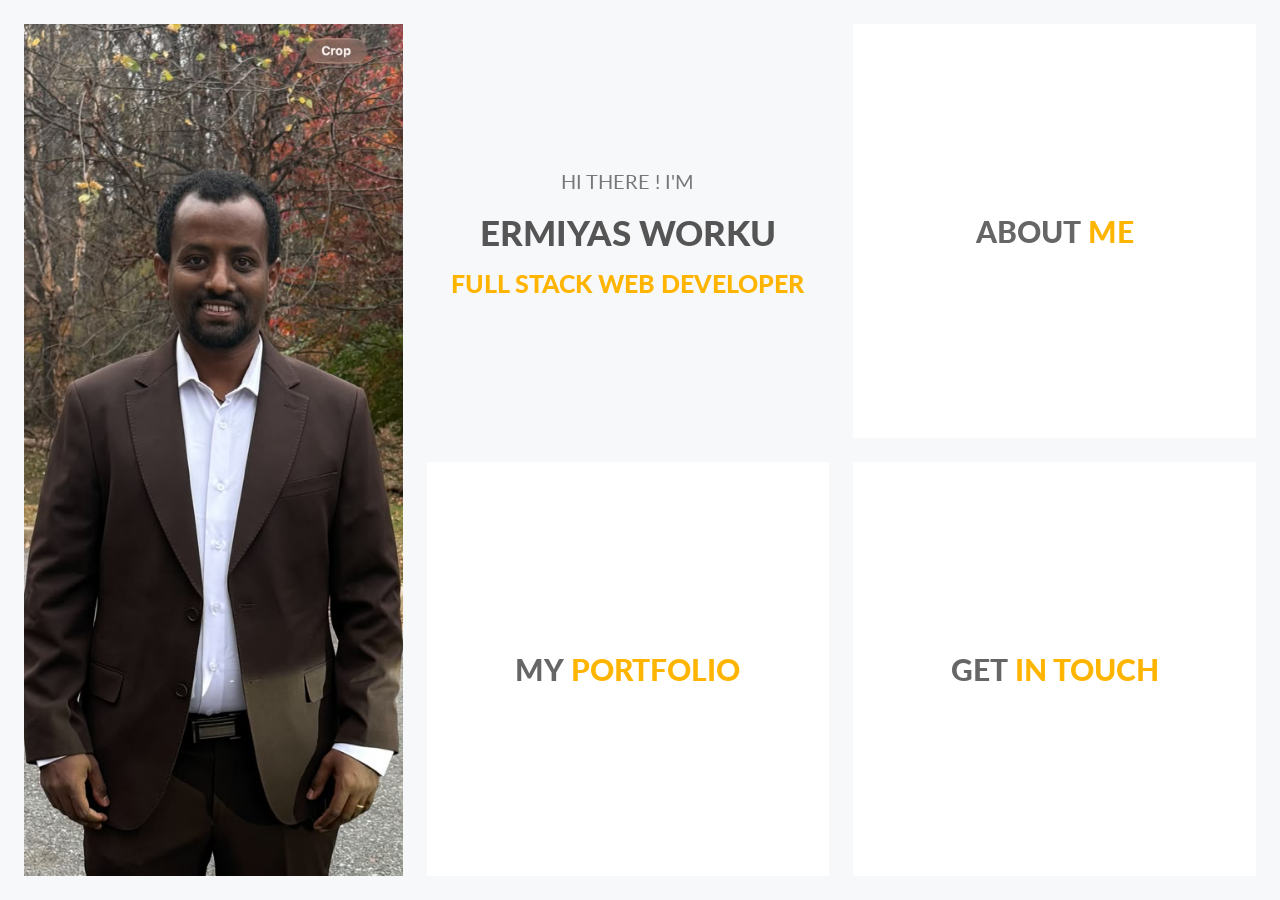
<file: index.html>
<!doctype html>
<html lang="en">

<head>
  <meta charset="utf-8" />
  <title>Ermiyas Worku - Personal Portfolio</title>
  <meta name="viewport" content="width=device-width, initial-scale=1.0" />
  <link href="https://fonts.googleapis.com/css?family=Lato:400,700,900" rel="stylesheet" />

  <!-- Template CSS Files -->
  <link rel="stylesheet" type="text/css" href="css/font-awesome.min.css" />
  <link rel="stylesheet" type="text/css" href="css/jquery.animatedheadline.css" />
  <link rel="stylesheet" type="text/css" href="css/materialize.min.css" />
  <link rel="stylesheet" type="text/css" href="css/style.css" />
  <link rel="stylesheet" type="text/css" href="css/skins/yellow.css" />

  <!-- Template JS Files -->
  <script src="js/modernizr.custom.js"></script>
</head>

<body>
  <!-- Preloader Start -->
  <div id="loader-wrapper">
    <div id="loader"></div>
    <div class="loader-section section-left"></div>
    <div class="loader-section section-right"></div>
  </div>
  <!-- Preloader Ends -->
  <!-- Wrapper Starts -->
  <div class="wrapper">
    <div class="main-picture hide-on-med-and-down"></div>
    <div id="bl-main" class="bl-main">
      <!-- Top Left Section Starts -->
      <section class="topleft">
        <div class="bl-box row valign-wrapper">
          <div class="row valign-wrapper mb-0">
            <div class="title-heading">
              <div class="selector uppercase" id="selector">
                <h3 class="ah-headline p-none m-none">
                  <span class="font-weight-400">Hi There ! I'm</span>
                  <span class="my-name">Ermiyas Worku</span>
                  <span class="ah-words-wrapper">
                    <b class="is-visible">Full Stack Web Developer</b>
                    <b>developer</b>
                    <!-- <b>blogger</b> -->
                  </span>
                </h3>
              </div>
            </div>
          </div>
        </div>
      </section>
      <!-- Top Left Section Ends -->
      <!-- About Section Starts -->
      <section>
        <!-- About Title Starts -->
        <div class="bl-box valign-wrapper">
          <div class="page-title center-align">
            <h2 class="center-align">
              <span data-hover="About">About </span>
              <span data-hover="Me">Me</span>
            </h2>
          </div>
        </div>
        <!-- About Title Ends -->
        <!-- About Expanded Starts -->
        <div class="bl-content">
          <!-- Main Heading Starts -->
          <div class="container page-title custom-page-title">
            <h2 class="center-align">
              <span>About</span>
              <span>Me</span>
            </h2>
          </div>
          <!-- Main Heading Ends -->
          <div class="container infos">
            <!-- Divider Starts -->
            <div class="divider center-align">
              <span class="outer-line"></span>
              <span class="fa fa-vcard" aria-hidden="true"></span>
              <span class="outer-line"></span>
            </div>
            <!-- Divider Ends -->
            <!-- Personal Informations Starts -->
            <div class="row">
              <!-- Picture Starts -->
              <div class="col s12 m4 l4 xl4 profile-picture section-padding">
                <img src="images/projects/profile.jpeg" class="responsive-img my-picture" alt="Portrait of Ermiyas Worku" />
              </div>
              <!-- Picture Ends -->
              <div class="col s12 m8 l8 xl8 personal-info section-padding">
                <h6 class="uppercase">
                  <i class="fa fa-user"></i> Personal Info
                </h6>
                <div class="col m12 l12 xl9 p-none">
                  <p class="second-font">
                    I'm a Full Stack Web Developer based in Maryland, USA.<br />
                    I have serious passion for UI effects, animations and
                    creating intuitive, with over a decade of experience.
                  </p>
                </div>
                <div class="col s12 m12 l6 p-none">
                  <ul class="second-font list-1">
                    <li>
                      <span class="font-weight-700">First Name: </span>Ermiyas
                    </li>
                    <li>
                      <span class="font-weight-700">Last Name: </span>Worku
                    </li>
                    <li>
                      <span class="font-weight-700">Date of birth: </span>10 January 1989

                    </li>
                    <li>
                      <span class="font-weight-700">Nationality: </span>Ethiopian
                    </li>
                    <li>
                      <span class="font-weight-700">Freelance: </span>Available
                    </li>
                  </ul>
                </div>
                <div class="col s12 m12 l6 p-none">
                  <ul class="second-font list-2">
                    <li>
                      <span class="font-weight-700">Phone: </span>+13015494533

                    </li>
                    <li>
                      <span class="font-weight-700">Address: </span>Silver Spring Maryland,
                      USA
                    </li>
                    <li>
                      <span class="font-weight-700">Email: </span>https://www.emukoye.com/
                    </li>
                    <li>
                      <span class="font-weight-700">Spoken Langages: </span>American English
                    </li>
                  </ul>
                </div>
                <a href="#" class="btn font-weight-700">
                  Download Resume <i class="fa fa-file-pdf-o"></i>
                </a>
                <a href="blog-dark.html" class="btn btn-blog font-weight-700">
                  My Blog <i class="fa fa-edit"></i>
                </a>
              </div>
            </div>
            <!-- Personal Informations Ends -->
          </div>
          <!-- Resume Starts -->
          <div class="resume-container">
            <div class="container">
              <div class="valign-wrapper row">
                <!-- Resume Menu Starts -->
                <div class="resume-list col l4 section-padding">
                  <div class="resume-list-item is-active" data-index="0" id="resume-list-item-0">
                    <div class="resume-list-item-inner">
                      <h6 class="resume-list-item-title uppercase">
                        <i class="fa fa-briefcase"></i> Experience
                      </h6>
                    </div>
                  </div>
                  <div class="resume-list-item" data-index="1" id="resume-list-item-1">
                    <div class="resume-list-item-inner">
                      <h6 class="resume-list-item-title uppercase">
                        <i class="fa fa-graduation-cap"></i> Education
                      </h6>
                    </div>
                  </div>
                  <div class="resume-list-item" data-index="2" id="resume-list-item-2">
                    <div class="resume-list-item-inner">
                      <h6 class="resume-list-item-title uppercase">
                        <i class="fa fa-star"></i> Skills
                      </h6>
                    </div>
                  </div>
                </div>
                <!-- Resume Menu Ends -->
                <!-- Resume Content Starts -->
                <div class="col s12 m12 l8 resume-cards-container section-padding">
                  <div class="resume-cards">
                    <!-- Experience Starts -->
                    <div class="resume-card resume-card-0" data-index="0">
                      <!-- Experience Header Title Starts -->
                      <div class="resume-card-header">
                        <div class="resume-card-name">
                          <i class="fa fa-briefcase"></i> Experience
                        </div>
                      </div>
                      <!-- Experience Header Title Ends -->
                      <!-- Experience Content Starts -->
                      <div class="resume-card-body experience">
                        <div class="resume-card-body-container second-font">
                          <!-- Single Experience Starts -->
                          <div class="resume-content">
                            <h6 class="uppercase">
                              <span>Full Stack Web Developer - </span>Envato
                            </h6>
                            <span class="date"><i class="fa fa-calendar-o"></i> 2015 -
                              2018</span>
                            <p>
                              Lorem ipsum dolor sit amet, consectetur
                              adipiscing elit. Phasellus pretium orci sit amet
                              mi ullamcorper
                            </p>
                          </div>
                          <!-- Single Experience Ends -->
                          <span class="separator"></span>
                          <!-- Single Experience Starts -->
                          <div class="resume-content">
                            <h6 class="uppercase">
                              <span>Web Developer - </span>Google
                            </h6>
                            <span class="date"><i class="fa fa-calendar-o"></i> 2011 -
                              2015</span>
                            <p>
                              Lorem ipsum dolor sit amet, consectetur
                              adipiscing elit. Phasellus pretium orci sit amet
                              mi ullamcorper
                            </p>
                          </div>
                          <!-- Single Experience Ends -->
                          <span class="separator"></span>
                          <!-- Single Experience Starts -->
                          <div class="resume-content">
                            <h6 class="uppercase">
                              <span>Community Manager - </span>Adobe
                            </h6>
                            <span class="date"><i class="fa fa-calendar-o"></i> 2007 -
                              2011</span>
                            <p>
                              Lorem ipsum dolor sit amet, consectetur
                              adipiscing elit. Phasellus pretium orci sit amet
                              mi ullamcorper
                            </p>
                          </div>
                          <!-- Single Experience Ends -->
                        </div>
                      </div>
                      <!-- Experience Content Starts -->
                    </div>
                    <!-- Experience Ends -->
                    <!-- Education Starts -->
                    <div class="resume-card resume-card-1" data-index="1">
                      <!-- Education Header Title Starts -->
                      <div class="resume-card-header">
                        <div class="resume-card-name">
                          <i class="fa fa-graduation-cap"></i> Education
                        </div>
                      </div>
                      <!-- Education Header Title Starts -->
                      <div class="resume-card-body education">
                        <div class="resume-card-body-container second-font">
                          <!-- Single Education Starts -->
                          <div class="resume-content">
                            <h6 class="uppercase">
                              <span>Engineering Diploma - </span>Oxford
                              University
                            </h6>
                            <span class="date"><i class="fa fa-calendar-o"></i> 2015 -
                              2018</span>
                            <p>
                              Lorem ipsum dolor sit amet, consectetur
                              adipiscing elit. Phasellus pretium orci sit amet
                              mi ullamcorper
                            </p>
                          </div>
                          <!-- Single Education Ends -->
                          <span class="separator"></span>
                          <!-- Single Education Starts -->
                          <div class="resume-content">
                            <h6 class="uppercase">
                              <span>Masters Degree - </span>Paris University
                            </h6>
                            <span class="date"><i class="fa fa-calendar-o"></i> 2011 -
                              2015</span>
                            <p>
                              Lorem ipsum dolor sit amet, consectetur
                              adipiscing elit. Phasellus pretium orci sit amet
                              mi ullamcorper
                            </p>
                          </div>
                          <!-- Single Education Ends -->
                          <span class="separator"></span>
                          <!-- Single Education Starts -->
                          <div class="resume-content">
                            <h6 class="uppercase">
                              <span>Bachelor Degree - </span>Berlin Higher
                              Institute
                            </h6>
                            <span class="date"><i class="fa fa-calendar-o"></i> 2007 -
                              2011</span>
                            <p>
                              Lorem ipsum dolor sit amet, consectetur
                              adipiscing elit. Phasellus pretium orci sit amet
                              mi ullamcorper
                            </p>
                          </div>
                          <!-- Single Education Ends -->
                        </div>
                      </div>
                    </div>
                    <!-- Education Ends -->
                    <!-- Skills Starts -->
                    <div class="resume-card resume-card-2" data-index="2">
                      <!-- Skills Header Title Starts -->
                      <div class="resume-card-header">
                        <div class="resume-card-name">
                          <i class="fa fa-star"></i> Skills
                        </div>
                      </div>
                      <!-- Skills Header Title Starts -->
                      <div class="resume-card-body skills">
                        <div class="resume-card-body-container second-font">
                          <div class="row">
                            <!-- Skills Row Starts -->
                            <div class="col s6">
                              <!-- Single Skills Starts -->
                              <div class="resume-content">
                                <h6 class="uppercase">html</h6>
                                <p>
                                  <i class="fa fa-star"></i>
                                  <i class="fa fa-star"></i>
                                  <i class="fa fa-star"></i>
                                  <i class="fa fa-star"></i>
                                  <i class="fa fa-star"></i>
                                </p>
                              </div>
                              <!-- Single Skills Ends -->
                              <!-- Single Skills Starts -->
                              <div class="resume-content">
                                <h6 class="uppercase">javascript</h6>
                                <p>
                                  <i class="fa fa-star"></i>
                                  <i class="fa fa-star"></i>
                                  <i class="fa fa-star"></i>
                                  <i class="fa fa-star"></i>
                                  <i class="fa fa-star-half-empty"></i>
                                </p>
                              </div>
                              <!-- Single Skills Ends -->
                              <!-- Single Skills Starts -->
                              <div class="resume-content">
                                <h6 class="uppercase">css</h6>
                                <p>
                                  <i class="fa fa-star"></i>
                                  <i class="fa fa-star"></i>
                                  <i class="fa fa-star"></i>
                                  <i class="fa fa-star"></i>
                                  <i class="fa fa-star-half-empty"></i>
                                </p>
                              </div>
                              <!-- Single Skills Ends -->
                              <!-- Single Skills Starts -->
                              <div class="resume-content">
                                <h6 class="uppercase">php</h6>
                                <p>
                                  <i class="fa fa-star"></i>
                                  <i class="fa fa-star"></i>
                                  <i class="fa fa-star"></i>
                                  <i class="fa fa-star-o"></i>
                                  <i class="fa fa-star-o"></i>
                                </p>
                              </div>
                              <!-- Single Skills Ends -->
                              <!-- Single Skills Starts -->
                              <div class="resume-content">
                                <h6 class="uppercase">jquery</h6>
                                <p>
                                  <i class="fa fa-star"></i>
                                  <i class="fa fa-star"></i>
                                  <i class="fa fa-star"></i>
                                  <i class="fa fa-star"></i>
                                  <i class="fa fa-star"></i>
                                </p>
                              </div>
                              <!-- Single Skills Ends -->
                              <!-- Single Skills Starts -->
                              <div class="resume-content">
                                <h6 class="uppercase">angular js</h6>
                                <p>
                                  <i class="fa fa-star"></i>
                                  <i class="fa fa-star"></i>
                                  <i class="fa fa-star"></i>
                                  <i class="fa fa-star-o"></i>
                                  <i class="fa fa-star-o"></i>
                                </p>
                              </div>
                              <!-- Single Skills Ends -->
                            </div>
                            <!-- Skills Row Ends -->
                            <!-- Skills Row Starts -->
                            <div class="col s6">
                              <!-- Single Skills Starts -->
                              <div class="resume-content">
                                <h6 class="uppercase">wordpress</h6>
                                <p>
                                  <i class="fa fa-star"></i>
                                  <i class="fa fa-star"></i>
                                  <i class="fa fa-star"></i>
                                  <i class="fa fa-star"></i>
                                  <i class="fa fa-star-half-empty"></i>
                                </p>
                              </div>
                              <!-- Single Skills Ends -->
                              <!-- Single Skills Starts -->
                              <div class="resume-content">
                                <h6 class="uppercase">joomla</h6>
                                <p>
                                  <i class="fa fa-star"></i>
                                  <i class="fa fa-star"></i>
                                  <i class="fa fa-star"></i>
                                  <i class="fa fa-star-half-empty"></i>
                                  <i class="fa fa-star-o"></i>
                                </p>
                              </div>
                              <!-- Single Skills Ends -->
                              <!-- Single Skills Starts -->
                              <div class="resume-content">
                                <h6 class="uppercase">magento</h6>
                                <p>
                                  <i class="fa fa-star"></i>
                                  <i class="fa fa-star"></i>
                                  <i class="fa fa-star"></i>
                                  <i class="fa fa-star"></i>
                                  <i class="fa fa-star-o"></i>
                                </p>
                              </div>
                              <!-- Single Skills Ends -->
                              <!-- Single Skills Starts -->
                              <div class="resume-content">
                                <h6 class="uppercase">drupal</h6>
                                <p>
                                  <i class="fa fa-star"></i>
                                  <i class="fa fa-star"></i>
                                  <i class="fa fa-star"></i>
                                  <i class="fa fa-star"></i>
                                  <i class="fa fa-star"></i>
                                </p>
                              </div>
                              <!-- Single Skills Ends -->
                              <!-- Single Skills Starts -->
                              <div class="resume-content">
                                <h6 class="uppercase">Adobe Photoshop</h6>
                                <p>
                                  <i class="fa fa-star"></i>
                                  <i class="fa fa-star"></i>
                                  <i class="fa fa-star"></i>
                                  <i class="fa fa-star"></i>
                                  <i class="fa fa-star-o"></i>
                                </p>
                              </div>
                              <!-- Single Skills Ends -->
                              <!-- Single Skills Starts -->
                              <div class="resume-content">
                                <h6 class="uppercase">Adobe illustrator</h6>
                                <p>
                                  <i class="fa fa-star"></i>
                                  <i class="fa fa-star"></i>
                                  <i class="fa fa-star"></i>
                                  <i class="fa fa-star-half-empty"></i>
                                  <i class="fa fa-star-o"></i>
                                </p>
                              </div>
                              <!-- Single Skills Ends -->
                            </div>
                            <!-- Skills Row Ends -->
                          </div>
                        </div>
                      </div>
                    </div>
                    <!-- Skills Ends -->
                  </div>
                </div>
                <!-- Resume Content Ends -->
              </div>
            </div>
          </div>
          <!-- Resume Ends -->
          <!-- Fun Facts Starts -->
          <div class="container badges">
            <div class="row">
              <!-- Fact Badge Item Starts -->
              <div class="col s12 m4 l4 center-align">
                <h3>
                  <i class="fa fa-briefcase"></i>
                  <span class="font-weight-900">4+</span>
                </h3>
                <h6 class="uppercase font-weight-700">Years Experience</h6>
              </div>
              <!-- Fact Badge Item Ends -->
              <!-- Fact Badge Item Starts -->
              <div class="col s12 m4 l4 center-align">
                <h3>
                  <i class="fa fa-handshake-o"></i>
                  <span class="font-weight-900">89+</span>
                </h3>
                <h6 class="uppercase font-weight-700">Done Projects</h6>
              </div>
              <!-- Fact Badge Item Ends -->
              <!-- Fact Badge Item Starts -->
              <div class="col s12 m4 l4 center-align">
                <h3>
                  <i class="fa fa-heart-o"></i>
                  <span class="font-weight-900">77+</span>
                </h3>
                <h6 class="uppercase font-weight-700">Happy customers</h6>
              </div>
              <!-- Fact Badge Item Ends -->
            </div>
          </div>
          <!-- Fun Facts Ends -->
        </div>
        <!-- End Expanded About -->
        <img alt="close" src="images/close-button.png" class="bl-icon-close" />
      </section>
      <!-- About Ends -->
      <!-- Portfolio Starts -->
      <section id="bl-work-section">
        <!-- Portfolio Title Starts -->
        <div class="bl-box valign-wrapper">
          <div class="page-title center-align">
            <h2 class="center-align">
              <span data-hover="my">my </span>
              <span data-hover="portfolio">portfolio</span>
            </h2>
          </div>
        </div>
        <!-- Portfolio Title Ends -->
        <!-- Portfolio Expanded Starts -->
        <div class="bl-content">
          <!-- Main Heading Starts -->
          <div class="container page-title center-align">
            <h2 class="center-align">
              <span data-hover="my">my </span>
              <span data-hover="portfolio">portfolio</span>
            </h2>
          </div>
          <!-- Main Heading Ends -->
          <div class="container">
            <!-- Divider Starts -->
            <div class="divider center-align">
              <span class="outer-line"></span>
              <span class="fa fa-suitcase" aria-hidden="true"></span>
              <span class="outer-line"></span>
            </div>
            <!-- Divider Ends -->
            <div class="row da-thumbs" id="bl-work-items">
              <!-- Project Starts -->
              <div class="col s12 m6 l6 xl4" data-panel="panel-1">
                <a href="https://ai-powered-forum-project-beta.vercel.app/" target="_blank" rel="noopener noreferrer">
                  <img class="responsive-img" src="images/projects/aipoweredforum (1).jpeg" alt="AI Powered Forum" />
                  <div class="valign-wrapper">
                    <span class="font-weight-700 uppercase">AI Powered Forum</span>
                  </div>
                </a>
              </div>
              <!-- Project Ends -->
              <!-- Project Starts -->
              <div class="col s12 m6 l6 xl4" data-panel="panel-2">
                <a href="https://chat-gpt-clone-u5ju.vercel.app/" target="_blank" rel="noopener noreferrer">
                  <img class="responsive-img" src="images/projects/gpt.jpeg" alt="AI Chat Interface" />
                  <div class="valign-wrapper">
                    <span class="font-weight-700 uppercase">AI Chat Interface</span>
                  </div>
                </a>
              </div>
              <!-- Project Ends -->
              <!-- Project Starts -->
              <div class="col s12 m6 l6 xl4" data-panel="panel-3">
                <a href="https://netflix-clone-roan-three-51.vercel.app/" target="_blank" rel="noopener noreferrer">
                  <img class="responsive-img" src="images/projects/netflex.jpeg" alt="Netflix Inspired UI" />
                  <div class="valign-wrapper">
                    <span class="font-weight-700 uppercase">Netflix Inspired UI</span>
                  </div>
                </a>
              </div>
              <!-- Project Ends -->
              <!-- Project Starts -->
              <div class="col s12 m6 l6 xl4" data-panel="panel-4">
                <a href="#">
                  <img class="responsive-img" src="images/projects/applepage.jpeg" alt="Apple Inspired Landing Page" />
                  <div class="valign-wrapper">
                    <span class="font-weight-700 uppercase">Apple Inspired Landing Page</span>
                  </div>
                </a>
              </div>
              <!-- Project Ends -->
            </div>
          </div>
        </div>
        <!-- Portfolio Expanded Ends -->
        <img alt="close" src="images/close-button.png" class="bl-icon-close" />
      </section>
      <!-- Portfolio Section Ends -->
      <!-- Contact Section Starts -->
      <section>
        <!-- Contact Title Starts -->
        <div class="bl-box valign-wrapper">
          <div class="page-title center-align">
            <h2 class="center-align">
              <span data-hover="get">get </span>
              <span data-hover="in touch">in touch</span>
            </h2>
          </div>
        </div>
        <!-- Contact Title Ends -->
        <!-- Expanded Contact Starts -->
        <div class="bl-content">
          <!-- Main Heading Starts -->
          <div class="container page-title center-align">
            <h2 class="center-align">
              <span data-hover="get">get </span>
              <span data-hover="in touch">in touch</span>
            </h2>
          </div>
          <!-- Main Heading Ends -->
          <div class="container">
            <!-- Divider Starts -->
            <div class="divider center-align">
              <span class="outer-line"></span>
              <span class="fa fa-envelope-open" aria-hidden="true"></span>
              <span class="outer-line"></span>
            </div>
            <!-- Divider Ends -->
            <div class="row contact section-padding">
              <!-- Contact Infos Starts -->
              <div class="col s12 m5 l5 xl4 leftside">
                <!-- Contacts Starts -->
                <h6 class="font-weight-700 uppercase">Name</h6>
                <span class="font-weight-400 second-font"><i class="fa fa-user"></i> Ermiyas Worku</span>
                <h6 class="font-weight-700 uppercase">Phone</h6>
                <span class="font-weight-400 second-font"><i class="fa fa-phone"></i> +13015494533</span>
                <h6 class="font-weight-700 uppercase">Email</h6>
                <span class="font-weight-400 second-font"><i class="fa fa-envelope"></i> <a href="mailto:eworku2024@gmail.com">eworku2024@gmail.com</a></span>
                <h6 class="font-weight-700 uppercase">Address</h6>
                <span class="font-weight-400 second-font"><i class="fa fa-home"></i> Silver Spring Maryland,
                  USA</span><br />
                <!-- Contacts Ends -->
                <!-- Social Media Profiles Starts -->
                <h6 class="font-weight-700 uppercase">Social Profiles</h6>
                <div class="social">
                  <ul class="list-inline social social-intro center-align p-none">
                    <li class="facebook">
                      <a href="#"><i class="fa fa-facebook"></i></a>
                    </li>
                    <li class="twitter">
                      <a href="#"><i class="fa fa-twitter"></i></a>
                    </li>
                    <li class="google-plus">
                      <a href="#"><i class="fa fa-google-plus"></i></a>
                    </li>
                    <li class="linkedin">
                      <a href="#"><i class="fa fa-linkedin"></i></a>
                    </li>
                  </ul>
                </div>
                <!-- Social Media Profiles Ends -->
              </div>
              <!-- Contact Infos Ends -->
              <!-- Contact Form Starts -->
              <div class="col s12 m7 l7 xl8 rightside">
                <h6 class="uppercase m-none font-weight-700">
                  Feel free to drop me a line
                </h6>
                <div class="row">
                  <p class="col s12 m12 l12 xl10 second-font">
                    If you have any suggestion, project or even you want to
                    say Hello.. please fill out the form below and I will
                    reply you shortly.
                  </p>
                </div>
                <form class="contactform" method="post" action="php/process-form.php">
                  <!-- Name Field Starts -->
                  <div class="input-field second-font">
                    <i class="fa fa-user prefix"></i>
                    <input id="name" name="name" type="text" class="validate" required />
                    <label class="font-weight-400" for="name">Your Name</label>
                  </div>
                  <!-- Name Field Ends -->
                  <!-- Email Field Starts -->
                  <div class="input-field second-font">
                    <i class="fa fa-envelope prefix"></i>
                    <input id="email" type="email" name="email" class="validate" required />
                    <label for="email">Your Email</label>
                  </div>
                  <!-- Email Field Ends -->
                  <!-- Comment Textarea Starts -->
                  <div class="input-field second-font">
                    <i class="fa fa-comments prefix"></i>
                    <textarea id="comment" name="comment" class="materialize-textarea" required></textarea>
                    <label for="comment">Your Comment</label>
                  </div>
                  <!-- Comment Textarea Ends -->
                  <!-- Submit Form Button Starts -->
                  <div class="col s12 m12 l9 xl8 submit-form">
                    <button class="btn font-weight-700" type="submit" name="send">
                      Send Message <i class="fa fa-send"></i>
                    </button>
                  </div>
                  <!-- Submit Form Button Ends -->
                  <div class="col s12 m12 l8 xl8 form-message">
                    <span class="output_message center-align font-weight-700 uppercase"></span>
                  </div>
                </form>
              </div>
              <!-- Contact Form Ends -->
            </div>
          </div>
        </div>
        <!-- Expanded Contact Ends -->
        <img alt="close" src="images/close-button.png" class="bl-icon-close" />
      </section>
      <!-- Contact Section Ends -->
      <!-- Portfolio Panel Items Starts -->
      <div class="bl-panel-items" id="bl-panel-work-items">
        <!-- Project Starts -->
        <div data-panel="panel-1">
          <div class="row">
            <!-- Project Main Content Starts -->
            <div class="col s12 l6 xl6 section-padding section-padding-right-none">
              <img class="responsive-img" src="images/projects/aipoweredforum (1).jpeg" alt="AI Powered Forum" />
            </div>
            <!-- Project Main Content Ends -->
            <!-- Project Details Starts -->
            <div class="col s12 l6 xl6 section-padding">
              <h3 class="font-weight-700 uppercase">AI-Powered Knowledge Forum</h3>
              <ul class="project-details second-font">
                <li>
                  <i class="fa fa-user"></i><span class="font-weight-700"> Client </span>:
                  <span class="font-weight-400 uppercase">AI Community Platform</span>
                </li>
                <li>
                  <i class="fa fa-calendar-o"></i><span class="font-weight-700"> Focus </span>:
                  <span class="font-weight-400 uppercase">Technical Q&A & discovery</span>
                </li>
                <li>
                  <i class="fa fa-cogs"></i>
                  <span class="font-weight-700"> Used Technologies</span> :
                  <span class="font-weight-400 uppercase">HTML, CSS, JavaScript, Product Design</span>
                </li>
              </ul>
              <hr />
              <p class="second-font">
                A clean, modern discussion platform designed to help users ask better technical questions, discover related answers, and learn from AI-assisted knowledge sharing experiences.
              </p>
              <a href="#" class="waves-effect waves-light btn font-weight-700">Preview <i
                  class="fa fa-external-link"></i></a>
            </div>
            <!-- Project Details Ends -->
          </div>
        </div>
        <!-- Project Ends -->
        <!-- Project Starts -->
        <div data-panel="panel-2">
          <div class="row">
            <!-- Project Main Content Starts -->
            <div class="col s12 l6 xl6 section-padding section-padding-right-none">
              <img class="responsive-img" src="images/projects/gpt.jpeg" alt="AI Chat Interface" />
            </div>
            <!-- Project Main Content Ends -->
            <!-- Project Details Starts -->
            <div class="col s12 l6 xl6 section-padding">
              <h3 class="font-weight-700 uppercase">AI Chat Interface</h3>
              <ul class="project-details second-font">
                <li>
                  <i class="fa fa-user"></i><span class="font-weight-700"> Client </span>:
                  <span class="font-weight-400 uppercase">AI Productivity</span>
                </li>
                <li>
                  <i class="fa fa-calendar-o"></i><span class="font-weight-700"> Focus </span>:
                  <span class="font-weight-400 uppercase">Conversational UX</span>
                </li>
                <li>
                  <i class="fa fa-cogs"></i>
                  <span class="font-weight-700"> Used Technologies</span> :
                  <span class="font-weight-400 uppercase">Design System, UX Layout, Frontend UI</span>
                </li>
              </ul>
              <hr />
              <p class="second-font">
                A focused AI chat experience built around a minimal interface, streamlined prompts, and intuitive interactions that keep the conversation clear and productive.
              </p>
              <a href="#" class="waves-effect waves-light btn font-weight-700">Preview <i
                  class="fa fa-external-link"></i></a>
            </div>
            <!-- Project Details Ends -->
          </div>
        </div>
        <!-- Project Ends -->
        <!-- Project Starts -->
        <div data-panel="panel-3">
          <div class="row">
            <!-- Project Main Content Starts -->
            <div class="col s12 l6 xl6 section-padding section-padding-right-none">
              <img class="responsive-img" src="images/projects/netflex.jpeg" alt="Netflix Inspired UI" />
            </div>
            <!-- Project Main Content Ends -->
            <!-- Project Details Starts -->
            <div class="col s12 l6 xl6 section-padding">
              <h3 class="font-weight-700 uppercase">Netflix Inspired Streaming UI</h3>
              <ul class="project-details second-font">
                <li>
                  <i class="fa fa-user"></i><span class="font-weight-700"> Client </span>:
                  <span class="font-weight-400 uppercase">Entertainment Brand</span>
                </li>
                <li>
                  <i class="fa fa-calendar-o"></i><span class="font-weight-700"> Focus </span>:
                  <span class="font-weight-400 uppercase">Media landing page</span>
                </li>
                <li>
                  <i class="fa fa-cogs"></i>
                  <span class="font-weight-700"> Used Technologies</span> :
                  <span class="font-weight-400 uppercase">HTML, CSS, Design Mockup, UI Styling</span>
                </li>
              </ul>
              <hr />
              <p class="second-font">
                A cinematic streaming interface concept with layered visuals, high-contrast typography, and dark-theme storytelling to evoke a premium entertainment experience.
              </p>
              <a href="#" class="waves-effect waves-light btn font-weight-700">Preview <i
                  class="fa fa-external-link"></i></a>
            </div>
            <!-- Project Details Ends -->
          </div>
        </div>
        <!-- Project Ends -->
        <!-- Project Starts -->
        <div data-panel="panel-4">
          <div class="row">
            <!-- Project Main Content Starts -->
            <div class="col s12 l6 xl6 section-padding section-padding-right-none">
              <img class="responsive-img" src="images/projects/applepage.jpeg" alt="Apple Inspired Landing Page" />
            </div>
            <!-- Project Main Content Ends -->
            <!-- Project Details Starts -->
            <div class="col s12 l6 xl6 section-padding">
              <h3 class="font-weight-700 uppercase">Apple Inspired Landing Page</h3>
              <ul class="project-details second-font">
                <li>
                  <i class="fa fa-user"></i><span class="font-weight-700"> Client </span>:
                  <span class="font-weight-400 uppercase">Product Showcase</span>
                </li>
                <li>
                  <i class="fa fa-calendar-o"></i><span class="font-weight-700"> Focus </span>:
                  <span class="font-weight-400 uppercase">Premium product presentation</span>
                </li>
                <li>
                  <i class="fa fa-cogs"></i>
                  <span class="font-weight-700"> Used Technologies</span> :
                  <span class="font-weight-400 uppercase">HTML, CSS, UI/UX Design</span>
                </li>
              </ul>
              <hr />
              <p class="second-font">
                A polished product landing page inspired by Apple’s minimalist aesthetic, focused on premium visuals, spacious layout, and elegant brand storytelling.
              </p>
              <a href="#" class="waves-effect waves-light btn font-weight-700">Preview <i
                  class="fa fa-external-link"></i></a>
            </div>
            <!-- Project Details Ends -->
          </div>
        </div>
        <!-- Project Ends -->
        <!-- Portfolio Navigation Starts -->
        <nav>
          <!-- Previous Work Icon Starts -->
          <span class="control-button bl-previous-work"><i class="fa fa-angle-left"></i></span>
          <!-- Previous Work Icon Ends -->
          <!-- Close Work Icon Starts -->
          <img alt="close" src="images/close-button.png" class="control-button bl-icon-close" />
          <!-- Close Work Icon Ends -->
          <!-- Next Work Icon Starts -->
          <span class="control-button bl-next-work"><i class="fa fa-angle-right"></i></span>
          <!-- Previous Work Icon Ends -->
        </nav>
        <!-- Portfolio Navigation Ends -->
      </div>
      <!-- Portfolio Panel Items Ends -->
    </div>
  </div>
  <!-- Wrapper Ends -->

  <!-- Template JS Files -->
  <script src="js/jquery-2.2.4.min.js"></script>
  <script src="js/jquery.animatedheadline.js"></script>
  <script src="js/boxlayout.js"></script>
  <script src="js/materialize.min.js"></script>
  <script src="js/jquery.hoverdir.js"></script>
  <script src="js/custom.js"></script>
</body>

</html>
</file>
<file: css/style.css>
/*
Template Name: Moscow - Personal Portfolio
Author: Celtano
Author URI: http://themeforest.net/user/celtano
Description: Moscow - Personal Portfolio
Version: 1.0
*/

/*------------------------------------------------------------------
[Table of contents]
	+ General
		- Dark Body
		- Big Titles
		- Divider
		- Preloader
	+ Sections
		- Top Left Section
		+ Top Right Section - About
			- Personal Informations
			- Resume Panels
			- Badges
		+ Bottom Left Section - Portfolio
			- Direction-Aware Items
			- Project Panels
		+ Bottom Right Section - Contact
			+ Left Side
				- Social Media Icons
			+ Right Side
				- Contact Form
		+ Blog Section
			+ Posts
				- Pagination
				- Comments
				- Comments Form
			+ Sidebar
				- Search Widget
				- Recent Posts Widget
				- Navigation Widget
				- Tags Widget
	- Responsive Design Styles
-------------------------------------------------------------------*/

/* [ GENERAL ] */

/*================================================== */

body,
html {
  font-size: 100%;
  padding: 0;
  margin: 0;
  height: 100%;
}

*,
*:after,
*:before {
  -webkit-box-sizing: border-box;
  -moz-box-sizing: border-box;
  box-sizing: border-box;
}

body {
  font-family: "Lato", serif, Calibri, Arial;
  color: #656c6d;
  background: #f7f8fa;
  font-size: 0.9em;
  font-weight: 400;
}

.second-font {
  font-family: "Lato", sans-serif;
}

.p-none {
  padding: 0 !important;
}

.m-none {
  margin: 0 !important;
}

.mb-0 {
  margin-bottom: 0 !important;
}

.btn {
  font-family: "Lato", sans-serif, Calibri, Arial;
  box-shadow: none;
  border-radius: 0;
  font-weight: 600;
  height: 42px;
}

.btn i {
  font-size: 14px;
  padding-left: 8px;
}

.btn:hover {
  box-shadow: none;
  color: #eee;
}

.uppercase {
  text-transform: uppercase;
}

.font-weight-300 {
  font-weight: 300;
}

.font-weight-400 {
  font-weight: 400;
}

.font-weight-500 {
  font-weight: 500;
}

.font-weight-600 {
  font-weight: 600;
}

.font-weight-700 {
  font-weight: 700;
}

.font-weight-900 {
  font-weight: 900;
}

.wrapper {
  overflow: hidden;
}

.section-padding {
  padding: 0 24px !important;
}
.section-padding.section-padding-right-none {
  padding-right: 0 !important;
}

.container {
  margin: 0 auto;
  max-width: 1280px;
  width: 100%;
}

@media only screen and (min-width: 601px) {
  .blog .container {
    width: 95%;
  }
}

@media only screen and (min-width: 993px) {
  .blog .container {
    width: 95%;
  }
}

@media only screen and (min-width: 1199px) {
  .blog .container {
    width: 1170px;
  }
}

.d-inline-block {
  display: inline-block;
}

.main-picture {
  background-image: url("../images/projects/profile.jpeg");
  padding: 0;
  margin-top: 24px;
  margin-left: 24px;
  height: calc(100vh - 48px);
  background-size: cover;
  background-position: center center;
  width: calc(33.3333333333% - 48px);
}

/* Dark Body
================================================== */

body.dark,
body.dark .bl-main > section:nth-child(4).bl-expand .contact .leftside {
  background: #111;
}

body.dark .resume-list-item:not(.is-active) .resume-list-item-inner,
body.dark div.bl-panel-items > div.bl-show-work,
body.dark div.bl-panel-items > div,
body.dark .bl-main > section:nth-child(4),
body.dark .bl-main > section:nth-child(2),
body.dark .bl-main > section:nth-child(3),
body.dark .resume-card-body,
body.dark .bl-main > section.bl-expand,
body.blog.dark,
body.blog.dark .btn.back {
  background: #222;
}

body.dark .bl-main > section.topleft .bl-box .ah-headline.clip .my-name,
body.dark .page-title h2 span:first-child,
body.dark .page-title h2 span:nth-child(2)::before,
body.dark .personal-info h6,
body.dark .personal-info ul li span,
body.dark .resume-content h6,
body.dark .bl-main > section:nth-child(4).bl-expand .contact .rightside h6,
body.blog.dark article h4,
body.blog.dark .sidebar .widget-title,
body.dark div.bl-panel-items > div,
body.blog.dark .widget-tags ul > li a:hover {
  color: #fff;
}

body.dark .bl-main > section.topleft .bl-box .ah-headline span:first-child,
body.dark .bl-content p,
body.dark .personal-info ul li,
body.dark .badges h6,
body.dark .bl-main > section:nth-child(4).bl-expand .contact .leftside,
body.dark
  .bl-main
  > section:nth-child(4).bl-expand
  .contact
  .rightside
  .input-field
  label,
body.blog.dark .widget.recent-posts .entry-title a,
body.blog.dark .widget-search input {
  color: #eee;
}

body.dark .resume-card-header {
  background: #151515;
}

body.dark
  .bl-main
  > section:nth-child(4).bl-expand
  .contact
  .rightside
  .input-field
  label.active {
  color: #eee !important;
}

body.dark .resume-container {
  border-top: 1px solid #333;
  border-bottom: 1px solid #333;
}

body.dark .resume-list-item {
  background: rgba(255, 255, 255, 0.1) !important;
}

body.dark .resume-card-header {
  border-bottom: 1px solid #333;
}

body.dark .resume-card {
  box-shadow: none;
  border: 1px solid #333;
}

body.dark .resume-list-item:not(.is-active):hover {
  background: rgba(255, 255, 255, 0.15) !important;
}

body.dark .badges h3 i {
  color: #777;
}

body.dark .divider .outer-line {
  border-bottom: 1px solid #666;
}

body.dark .resume-list-item-title {
  color: #888;
}

body.dark #bl-work-items > div a,
body.dark .bl-main > section:nth-child(4).bl-expand .contact .leftside {
  border: 1px solid #333;
}

body.dark .bl-main > section:nth-child(4).bl-expand .contact .leftside span i {
  color: rgba(255, 255, 255, 0.3);
}

body.dark
  .bl-main
  > section:nth-child(4).bl-expand
  .contact
  .rightside
  .input-field
  input[type="text"],
body.dark
  .bl-main
  > section:nth-child(4).bl-expand
  .contact
  .rightside
  .input-field
  input[type="email"],
body.dark
  .bl-main
  > section:nth-child(4).bl-expand
  .contact
  .rightside
  .input-field
  textarea {
  color: #fff !important;
  border-bottom: 1px solid #666;
}
body.dark div.bl-panel-items > div > div hr {
  background: #333;
}

body.blog.dark p,
body.blog.dark .meta span {
  color: #eee;
}

body.blog.dark .widget {
  background-color: #333;
}

body.blog.dark .widget.recent-posts ul li,
body.blog.dark .sidebar ul.nav-tabs li,
body.blog.dark .comments-list .comment:not(.last) {
  border-bottom: 1px solid #555;
}

body.blog.dark .sidebar ul.nav-tabs li a,
body.blog.dark .widget-tags ul > li a {
  color: #aaa;
}

body.blog.dark .meta {
  border-top: 1px solid #555;
  border-bottom: 1px solid #555;
}

body.blog.dark .pagination li:hover {
  background: #333;
}

body.blog.dark .pagination li a {
  color: #eee;
}

body.blog.dark .widget.recent-posts ul li:last-child {
  border: 0;
  padding-bottom: 0;
  margin-bottom: 0;
}

body.blog.dark .comments-form form .input-field label {
  color: #eee;
}

body.blog.dark .comments-form form .input-field label.active {
  color: #eee !important;
}

body.blog.dark .comments-form form .input-field input[type="text"],
body.blog.dark .comments-form form .input-field input[type="email"],
body.blog.dark .comments-form form .input-field textarea {
  color: #fff !important;
  border-bottom: 1px solid #555;
}

body.blog.dark .comments-heading,
body.blog.dark .comments-list .comment-author,
body.blog.dark .comments-list .comment-reply {
  color: #fff;
}

body.blog.dark .comments-list .comment-date {
  color: #aaa;
}

body.dark div.bl-panel-items > div > div img,
body.dark .carousel.carousel-slider,
body.dark .videocontainer,
body.dark .responsive-video {
  border: 1px solid #333;
}

/* Big Titles
================================================== */

.page-title {
  margin: 0 auto;
  width: 100%;
  position: relative;
}

.page-title h2 {
  font-size: 40px;
  position: relative;
  z-index: 0;
  font-weight: 900;
  text-transform: uppercase;
}

.title-heading {
  position: absolute;
  width: 100%;
  text-align: center;
  left: 0;
}

.bl-main > section.bl-expand .page-title h2 {
  font-size: 55px;
}

.bl-main > section:not(.bl-expand):hover .page-title h2 span:first-child {
  transform: translate3d(0, -105%, 0);
}

.bl-main > section:not(.bl-expand):hover .page-title h2 span:nth-child(2) {
  transform: translate3d(0, 105%, 0);
}

.page-title h2 {
  overflow: hidden;
}

.page-title h2 span {
  display: inline-block;
  position: relative;
  transition: transform 0.3s;
}

.page-title h2 span:first-child::before,
.page-title h2 span:nth-child(2)::before {
  position: absolute;
  content: attr(data-hover);
}

.page-title h2 span:first-child {
  color: #666;
}

.page-title h2 span:first-child::before {
  top: 105%;
}

.page-title h2 span:nth-child(2)::before {
  bottom: 105%;
  color: #666;
  -webkit-filter: blur(0.000001px);
}

/* Divider
================================================== */

.divider {
  overflow: inherit;
  background: none;
  margin: 35px 0 62px;
}

.divider span {
  display: inline-block;
  vertical-align: middle;
}

.divider .fa {
  font-size: 20px;
  margin: 0 20px;
}

.divider .outer-line {
  width: 25%;
  border-bottom: 1px solid #ddd;
}

/* Preloader
================================================== */

#loader-wrapper .loader-section {
  position: fixed;
  top: 0;
  width: 51%;
  height: 100%;
  background: #555;
  z-index: 1000;
}

#loader-wrapper .loader-section.section-left {
  left: 0;
}

#loader-wrapper .loader-section.section-right {
  right: 0;
}

#loader {
  z-index: 1001;
}

.loaded #loader-wrapper .loader-section.section-left {
  -webkit-transform: translateX(-100%);
  -ms-transform: translateX(-100%);
  transform: translateX(-100%);
  -webkit-transition: all 0.5s 0.5s ease-out;
  transition: all 0.5s 0.5s ease-out;
}

.loaded #loader-wrapper .loader-section.section-right {
  -webkit-transform: translateX(100%);
  -ms-transform: translateX(100%);
  transform: translateX(100%);
  -webkit-transition: all 0.5s 0.5s ease-out;
  transition: all 0.5s 0.5s ease-out;
}

.loaded #loader {
  opacity: 0;
  -webkit-transition: all 0.5s ease-out;
  transition: all 0.5s ease-out;
}

.loaded #loader-wrapper {
  visibility: hidden;
}

@-webkit-keyframes sk-rotateplane {
  0% {
    -webkit-transform: perspective(120px);
  }

  50% {
    -webkit-transform: perspective(120px) rotateY(180deg);
  }

  100% {
    -webkit-transform: perspective(120px) rotateY(180deg) rotateX(180deg);
  }
}

@keyframes sk-rotateplane {
  0% {
    transform: perspective(120px) rotateX(0deg) rotateY(0deg);
    -webkit-transform: perspective(120px) rotateX(0deg) rotateY(0deg);
  }

  50% {
    transform: perspective(120px) rotateX(-180.1deg) rotateY(0deg);
    -webkit-transform: perspective(120px) rotateX(-180.1deg) rotateY(0deg);
  }

  100% {
    transform: perspective(120px) rotateX(-180deg) rotateY(-179.9deg);
    -webkit-transform: perspective(120px) rotateX(-180deg) rotateY(-179.9deg);
  }
}

/* [ SECTIONS ] */

/*================================================== */

.bl-main {
  position: absolute;
  width: 100%;
  height: 100%;
  overflow: hidden;
  width: 66.6666666667%;
  left: 33.3333333333% !important;
  padding: 0;
  margin: 0;
  top: 0;
}

.bl-main > section {
  position: absolute;
  width: calc(50% - 24px);
  height: calc(50% - 36px);
  -webkit-transition: all 0.5s ease-in-out;
  -moz-transition: all 0.5s ease-in-out;
  transition: all 0.5s ease-in-out;
}

.bl-main > section:nth-child(2) {
  top: 24px;
  left: 50%;
  background: #fff;
}

.bl-main > section:nth-child(3) {
  top: calc(50% + 12px);
  left: 0;
  background: #fff;
}

.bl-main > section:nth-child(4) {
  top: calc(50% + 12px);
  left: 50%;
  background: #fff;
}

.bl-box {
  position: relative;
  width: 100%;
  height: 100%;
  cursor: default;
  opacity: 1;
}

.bl-main > section:not(.topleft) .bl-box {
  cursor: pointer;
}

.bl-box h2 {
  width: 100%;
  margin: 0 auto;
  -webkit-transition: all 0.2s ease-in-out;
  -moz-transition: all 0.2s ease-in-out;
  transition: all 0.2s ease-in-out;
  z-index: 111;
}

.bl-main > section .bl-icon-close {
  position: absolute;
  top: 32px;
  right: 48px;
  width: 30px;
  cursor: pointer;
  z-index: 100;
  opacity: 0;
  pointer-events: none;
}

.bl-content,
div.bl-panel-items > div > div {
  opacity: 0;
  pointer-events: none;
  position: absolute;
  top: 0;
  left: 0;
  right: 0;
  bottom: 0;
  overflow: hidden;
  overflow-y: auto;
}

.bl-content > div.container.page-title {
  margin-top: 50px;
}

.bl-main > section.bl-expand {
  width: calc(100% - 24px);
  height: calc(100% - 48px);
  top: 24px;
  left: 0;
  background: #fff;
}

.bl-main > section.bl-expand-top {
  z-index: 100;
}

.bl-main.bl-expand-item > section:not(.bl-expand),
.bl-main.bl-expand-item > section.bl-scale-down {
  -webkit-transform: scale(0.5);
  -moz-transform: scale(0.5);
  -ms-transform: scale(0.5);
  transform: scale(0.5);
  opacity: 0;
}

section:not(.topleft) .bl-box {
  -webkit-transition: opacity 0.2s linear 0.5s;
  -moz-transition: opacity 0.2s linear 0.5s;
  transition: opacity 0.2s linear 0.5s;
}

section.bl-expand .bl-box {
  opacity: 0;
  -webkit-transition: opacity 0s linear;
  -moz-transition: opacity 0s linear;
  transition: opacity 0s linear;
}

.bl-content,
.bl-icon-close {
  -webkit-transition: opacity 0.1s linear 0s;
  -moz-transition: opacity 0.1s linear 0s;
  transition: opacity 0.1s linear 0s;
}

section.bl-expand .bl-content,
section.bl-expand .bl-icon-close {
  pointer-events: auto;
  opacity: 1;
  -webkit-transition: opacity 0.3s linear 0.5s;
  -moz-transition: opacity 0.3s linear 0.5s;
  transition: opacity 0.3s linear 0.5s;
}

.bl-content p {
  margin: 0 auto;
  font-size: 15px;
  line-height: 2;
  color: #656c6d;
  font-weight: 400;
}

/* Top Left Section
================================================== */

.bl-main > section.topleft {
  top: 24px;
  left: 0;
  position: relative;
  background: transparent;
}

.bl-main > section.topleft.woman {
  background-image: url("../images/woman.jpg");
}

.bl-main > section.topleft:before {
  position: absolute;
  bottom: -36px;
  z-index: 1;
  right: 0;
  max-width: 960px;
}

.bl-main > section.topleft .bl-box h3 {
  font-size: 28px;
  margin: 25px 0 5px;
  font-weight: 900;
}

.bl-main > section.topleft .bl-box h3 span {
  color: #666;
  padding: 0;
  display: inline-block;
  font-size: 28px;
}

.bl-main > section.topleft .bl-box .ah-headline span:first-child {
  color: #777;
  font-size: 22px;
}

.bl-main > section.topleft .bl-box .ah-headline.clip .ah-words-wrapper {
  font-weight: 600;
  text-align: center;
  font-size: 28px;
  margin: 0 auto;
  display: block;
}

.bl-main > section.topleft .bl-box .ah-headline.clip .my-name {
  font-size: 55px;
  display: block;
  margin: 30px 0;
  color: #555;
}

.bl-main > section.topleft .bl-box .ah-headline.clip .ah-words-wrapper::after {
  display: none;
}

/* Top Right Section - ABOUT
================================================== */

/*** Personal informations ***/

.infos {
  padding-bottom: 50px;
}

.profile-picture {
  display: block;
}

.profile-picture .my-picture {
  width: 100%;
  max-height: 420px;
  object-fit: cover;
  object-position: center top;
}

.personal-info h6 {
  margin-top: 0;
  margin-bottom: 12px;
  font-weight: 600;
}

.personal-info h6 i {
  padding-right: 7px;
}

.personal-info ul li {
  padding-bottom: 13px;
}

.personal-info ul li span {
  color: #222;
}

.personal-info a.btn {
  margin-top: -7px;
  height: 42px;
  line-height: 42px;
  font-size: 15px;
  float: left;
}

.personal-info a.btn:not(.btn-blog) {
  margin-right: 25px;
}

.personal-info a.btn.btn-blog {
  background: transparent;
  transition: 0.1s;
}

.personal-info a.btn.btn-blog:hover {
  color: #fff;
}

/*** Resume Panels ***/

.resume-container {
  padding: 50px 0;
  border-top: 1px solid #efe9e9;
  border-bottom: 1px solid #efe9e9;
}

.resume-cards {
  position: relative;
  margin: 0 auto;
  margin-top: 75px;
  max-width: 645px;
}

.resume-card-2 {
  transform: scale(0.84) translate(0, -112px);
}

.resume-card-2:hover {
  transform: scale(0.84) translate(0, -122px);
}

.resume-card {
  padding: 0;
  box-shadow: 0px 0px 2px rgba(0, 0, 0, 0.3);
  transition: 0.3s ease transform;
  cursor: pointer;
}

.resume-card:hover .resume-card-name {
  opacity: 1;
}

.resume-card.resume-card-0 {
  position: relative;
  z-index: 3;
}

.resume-card.resume-card-0 .resume-card-name {
  opacity: 1;
  color: #fff;
}

.resume-card.resume-card-1 {
  z-index: 2;
  transform: scale(0.92) translate(0, -52px);
}

.resume-card.resume-card-1:hover {
  transform: scale(0.92) translate(0, -62px);
}

.resume-card.resume-card-1,
.resume-card.resume-card-2 {
  position: absolute;
  left: 0;
  top: 0;
  width: 100%;
}

.resume-card.front {
  transform: scale(1) translate(0, 0);
  z-index: 2;
  cursor: default;
}

.resume-card.front:hover {
  transform: scale(1) translate(0, 0);
}

.resume-card.front .resume-card-name {
  opacity: 1;
}

.resume-card.back {
  transform: scale(0.9) translate(0, -60px);
  z-index: 1;
}

.resume-card.back:hover {
  transform: scale(0.9) translate(0, -70px);
}

.resume-card.back .resume-card-name {
  opacity: 0.7;
}

.resume-card.back-back {
  transform: scale(0.8) translate(0, -128px);
  z-index: 0;
}

.resume-card.back-back .resume-card-name {
  opacity: 0.5;
}

.resume-card.back-back:hover {
  transform: scale(0.8) translate(0, -138px);
}

.resume-card-header {
  padding: 24px;
  text-align: center;
  background: #f2f2f2;
  border-bottom: 1px solid #ddd;
}

.resume-card-name {
  text-transform: uppercase;
  font-weight: bold;
  font-size: 21px;
  transition: 0.3s ease opacity;
  opacity: 0.8;
}

.resume-card-body {
  background: white;
  padding: 0;
}

.resume-card-body-container {
  padding: 24px;
  display: flex;
  flex-flow: column;
}

.resume-content {
  position: relative;
}

.resume-content span.date {
  color: #aaa;
  font-size: 13px;
}

.resume-content span.date i {
  padding-right: 10px;
}

.resume-content h6 {
  font-size: 15px;
  margin-top: 0;
}

.resume-card-body.experience .resume-content h6,
.resume-card-body.education .resume-content h6 {
  margin-bottom: 10px;
}

.resume-card-body.skills .resume-content h6 {
  margin-bottom: 0;
}

.resume-content h6 span {
  font-weight: 600;
}

.resume-content p {
  font-size: 14px;
  padding-bottom: 20px;
  margin-top: 5px;
}

span.separator {
  height: 2px;
  width: 70px;
  margin-bottom: 24px;
}

.resume-list {
  width: 100%;
}

.resume-list-item {
  margin: 24px 0;
  padding: 30px;
  padding: 1px;
  cursor: pointer;
  user-select: none;
  transition: box-shadow 0.3s ease;
}

.resume-list-item {
  background: rgba(0, 0, 0, 0.1) !important;
  box-shadow: none;
}

.resume-list-item:not(.is-active) .resume-list-item-inner {
  background: #fff;
}

.resume-list-item:not(.is-active):hover {
  background: rgba(0, 0, 0, 0.15) !important;
}

.resume-list-item-inner {
  display: flex;
  padding: 24px;
  align-items: center;
  font-size: 20px;
}

.resume-list-item.is-active {
  background: none !important;
}

.resume-list-item.is-active .resume-list-item-title {
  color: #fff;
  font-weight: 600;
}

.resume-list-item-title {
  margin: 0;
}

.resume-list-item-title i {
  padding-right: 13px;
}

/*** Badges ***/

.badges {
  padding: 34px 0;
}

.badges h3 span {
  letter-spacing: 2px;
}

.badges h3 i {
  color: #ddd;
  display: block;
  margin-bottom: 20px;
}

/* Bottom Left Section - PORTFOLIO
================================================== */

/*** Direction-Aware Items ***/

#bl-work-items {
  list-style: none;
  position: relative;
  margin-bottom: 0;
  padding: 5px 12px 0;
}

#bl-work-items > div {
  float: left;
  padding-bottom: 24px;
  position: relative;
}

#bl-work-items > div a,
#bl-work-items > div a img {
  display: block;
  position: relative;
}

#bl-work-items > div a {
  overflow: hidden;
}

#bl-work-items > div a div {
  position: absolute;
  width: 100%;
  height: 100%;
}

#bl-work-items > div a div span {
  margin: 0 auto;
  text-transform: uppercase;
  color: #fff;
}

#bl-work-items > div a {
  display: block;
  transition: 0.3s ease-out;
  border: 1px solid #eff0f0;
}

#bl-work-items > div a span {
  color: #fff;
  font-size: 17px;
}

/*** Panels ***/

div.bl-panel-items,
div.bl-panel-items > div {
  width: calc(100% - 12px);
  height: calc(100% - 24px);
  top: -24px;
  left: 0;
  position: absolute;
}

div.bl-panel-items > div > div.row {
  display: -webkit-box;
  display: -webkit-flex;
  display: -ms-flexbox;
  display: flex;
  -webkit-box-align: center;
  -webkit-align-items: center;
  -ms-flex-align: center;
  align-items: center;
}

div.bl-panel-items > div > div {
  max-width: 1170px;
  margin: 0 auto;
  opacity: 1;
  bottom: 90px;
  top: 45px;
  pointer-events: auto;
}

div.bl-panel-items > div > div h3 {
  font-size: 30px;
  margin: 0 0 30px 0;
}

div.bl-panel-items > div > div ul.project-details li {
  padding-bottom: 12px;
}

div.bl-panel-items > div > div ul.project-details li i {
  padding-right: 10px;
}

div.bl-panel-items > div > div p {
  font-size: 15px;
  margin: 16px 0 20px;
  line-height: 28px;
}

div.bl-panel-items > div > div hr {
  height: 1px;
  border: 0;
  background: rgba(0, 0, 0, 0.1);
  margin-bottom: 30px;
}

div.bl-panel-items > div > div img {
  float: left;
  width: 100%;
  border: 1px solid #ddd;
}

div.bl-panel-items {
  top: 100%;
  z-index: 9999;
}

div.bl-panel-items > div {
  z-index: 0;
  opacity: 0;
  -webkit-transform: translateY(0);
  -webkit-transition:
    -webkit-transform 0.5s ease-in-out,
    opacity 0s linear 0.5s;
  -moz-transform: translateY(0);
  -moz-transition:
    -moz-transform 0.5s ease-in-out,
    opacity 0s linear 0.5s;
  transform: translateY(0);
  transition:
    transform 0.5s ease-in-out,
    opacity 0s linear 0.5s;
  -ms-transform: translateY(0);
}

div.bl-panel-items nav {
  position: relative;
  background: transparent;
  z-index: 9999;
  box-shadow: none;
  width: 135px;
  display: block;
  margin: 0 auto;
  -webkit-transition: opacity 0.2s ease-in-out 0.5s;
  -moz-transition: opacity 0.2s ease-in-out 0.5s;
  transition: opacity 0.2s ease-in-out 0.5s;
}

div.bl-panel-items.bl-panel-items-show nav span {
  float: left;
  margin: 5px;
}

div.bl-panel-items .control-button.bl-icon-close {
  display: none;
}

div.bl-panel-items.bl-panel-items-show .control-button.bl-icon-close {
  display: block;
  position: fixed;
  top: 54px;
  right: 54px;
  cursor: pointer;
}

div.bl-panel-items nav span.bl-next-work,
div.bl-panel-items nav span.bl-previous-work {
  letter-spacing: 2px;
  display: block;
  line-height: 68px;
  cursor: pointer;
  transition: 0.1s ease-out;
  opacity: 0.8;
}

div.bl-panel-items nav span.bl-next-work i,
div.bl-panel-items nav span.bl-previous-work i {
  color: #ababab;
  font-size: 47px;
  font-weight: 300;
}

div.bl-panel-items nav span.bl-next-work:hover,
div.bl-panel-items nav span.bl-previous-work:hover {
  opacity: 1;
}

div.bl-panel-items nav span:hover {
  cursor: pointer;
}

div.bl-panel-items nav span.bl-next-work {
  margin-left: 30px;
}

div.bl-panel-items nav span.bl-previous-work {
  margin-right: 30px;
}

div.bl-panel-items nav span.bl-icon-close {
  width: 60px;
  height: 60px;
  line-height: 60px;
  transition: 0.2s ease-out;
  opacity: 0.5;
}

div.bl-panel-items nav span.bl-icon-close:hover {
  opacity: 1;
}

div.bl-panel-items.bl-panel-items-show nav {
  opacity: 1;
  top: -110px;
}

div.bl-panel-items > div.bl-show-work {
  z-index: 1000;
  opacity: 1;
  -webkit-transform: translateY(-100%);
  -webkit-transition: -webkit-transform 0.5s ease-in-out;
  -moz-transform: translateY(-100%);
  -moz-transition: -moz-transform 0.5s ease-in-out;
  transform: translateY(-100%);
  transition: transform 0.5s ease-in-out;
  -ms-transform: translateY(-100%);
  background: #fff;
}

div.bl-panel-items > div.bl-hide-current-work {
  opacity: 0;
  -webkit-transition:
    -webkit-transform 0.5s ease-in-out,
    opacity 0.5s ease-in-out;
  -webkit-transform: translateY(-100%) scale(0.5);
  -moz-transition:
    -moz-transform 0.5s ease-in-out,
    opacity 0.5s ease-in-out;
  -moz-transform: translateY(-100%) scale(0.5);
  transition:
    transform 0.5s ease-in-out,
    opacity 0.5s ease-in-out;
  transform: translateY(-100%) scale(0.5);
  -ms-transform: translateY(-100%) scale(0.5);
  z-index: 0;
  background: #fff;
}

div.bl-panel-items a.btn {
  background-color: rgba(0, 0, 0, 0.1);
  margin-bottom: 15px;
  height: 42px;
  line-height: 42px;
  font-size: 15px;
}

.carousel .carousel-item > img {
  cursor: -webkit-grab;
  border: none;
  border-radius: 0;
}

.carousel.carousel-slider {
  border: 1px solid #ddd;
}

.carousel .indicators {
  background: rgba(255, 255, 255, 0.4);
}

.carousel .indicators .indicator-item {
  background-color: #fff;
  width: 13px;
  height: 13px;
  margin: 24px 4px 16px;
}

.videocontainer,
.responsive-video {
  border: 1px solid #ddd;
}

.videocontainer {
  position: relative;
  padding-bottom: 54.55%;
  padding-top: 0;
  height: 0;
  overflow: hidden;
}

.videocontainer iframe,
.videocontainer object,
.videocontainer embed {
  position: absolute;
  top: 0;
  left: 0;
  width: 100%;
  height: 100%;
  border: 0;
}

/* Bottom Right Section - CONTACT
================================================== */

/*** Left Side ***/

.bl-main > section:nth-child(4).bl-expand .contact .leftside {
  background: #f2f2f2;
  color: #656c6d;
  padding: 24px;
  font-size: 16px;
  border: 1px solid #ddd;
}

.bl-main > section:nth-child(4).bl-expand .contact .leftside h6 {
  margin: 18px 0;
  font-size: 20px;
}

.bl-main > section:nth-child(4).bl-expand .contact .leftside h6:first-child {
  margin-top: 0;
}

.bl-main > section:nth-child(4).bl-expand .contact .leftside span i {
  padding-right: 10px;
  color: rgba(0, 0, 0, 0.2);
}

/* Social Media Icons */

ul.social-intro {
  margin: 0;
  display: inline-block;
}

.social-intro li {
  display: inline-block;
  margin-right: 14px;
  float: left;
}

ul.social-intro li a {
  color: #fff !important;
  transition: 0.3s ease-out;
}

.bl-main > section:nth-child(4).bl-expand ul.social-intro li a {
  width: 35px;
  height: 35px;
  display: block;
  line-height: 36px;
  border-radius: 50%;
}

.bl-main > section:nth-child(4).bl-expand ul.social-intro li.facebook a {
  background: #3b5998;
}

.bl-main > section:nth-child(4).bl-expand ul.social-intro li.twitter a {
  background: #1da1f2;
}

.bl-main > section:nth-child(4).bl-expand ul.social-intro li.google-plus a {
  background: #dd4b39;
}

.bl-main > section:nth-child(4).bl-expand ul.social-intro li.linkedin a {
  background: #0077b5;
}

.bl-main > section:nth-child(4).bl-expand ul.social-intro li.dribbble a {
  background: #ea4c89;
}

/*** Right Side ***/

.bl-main > section:nth-child(4).bl-expand .contact .rightside {
  padding: 0 1.5rem;
}

.bl-main > section:nth-child(4).bl-expand .contact .rightside p {
  font-size: 14px;
  margin-top: 14px;
}

.bl-main > section:nth-child(4).bl-expand .contact .rightside .input-field {
  margin-bottom: 24px;
}

.bl-main > section:nth-child(4).bl-expand .contact .rightside .submit-form {
  padding-left: 0;
}

.bl-main > section:nth-child(4).bl-expand .contact .rightside .form-message {
  margin-top: 24px;
  padding-left: 0;
}

.bl-main > section:nth-child(4).bl-expand .contact .rightside form button {
  height: 42px;
  width: 100%;
  line-height: 42px;
  font-size: 15px;
  transition: 0.3s ease-in-out;
}
.bl-main
  > section:nth-child(4).bl-expand
  .contact
  .rightside
  .input-field
  textarea {
  height: 106px;
}
.bl-main
  > section:nth-child(4).bl-expand
  .contact
  .rightside
  form
  .input-field
  input[type="text"],
.bl-main
  > section:nth-child(4).bl-expand
  .contact
  .rightside
  form
  .input-field
  input[type="email"],
.bl-main
  > section:nth-child(4).bl-expand
  .contact
  .rightside
  form
  .input-field
  textarea {
  border-bottom: 1px solid #ddd;
  margin-left: 40px;
  width: calc(100% - 2.5rem);
}

.bl-main
  > section:nth-child(4).bl-expand
  .contact
  .rightside
  .input-field
  label {
  color: #666;
  margin-left: 38px;
}

.bl-main
  > section:nth-child(4).bl-expand
  .contact
  .rightside
  .input-field
  label.active {
  color: #666 !important;
}

.bl-main
  > section:nth-child(4).bl-expand
  .contact
  .rightside
  .input-field
  input[type="text"]:focus
  + label {
  color: #666;
}

.bl-main
  > section:nth-child(4).bl-expand
  .contact
  .rightside
  .input-field
  input[type="text"]:focus,
.bl-main
  > section:nth-child(4).bl-expand
  .contact
  .rightside
  .input-field
  input[type="email"]:focus,
.bl-main
  > section:nth-child(4).bl-expand
  .contact
  .rightside
  .input-field
  textarea:focus {
  border-bottom: 1px solid #666;
  box-shadow: none !important;
}

.bl-main
  > section:nth-child(4).bl-expand
  .contact
  .rightside
  .input-field
  input[type="text"].valid,
.bl-main
  > section:nth-child(4).bl-expand
  .contact
  .rightside
  .input-field
  input[type="email"].valid {
  border-bottom: 1px solid #28a745;
  box-shadow: none !important;
}

.bl-main
  > section:nth-child(4).bl-expand
  .contact
  .rightside
  .input-field
  input[type="text"].invalid,
.bl-main
  > section:nth-child(4).bl-expand
  .contact
  .rightside
  .input-field
  input[type="email"].invalid {
  border-bottom: 1px solid #dc3545;
  box-shadow: none !important;
}

.bl-main
  > section:nth-child(4).bl-expand
  .contact
  .rightside
  form
  .input-field
  i.prefix {
  font-size: 22px;
  top: 7px;
  color: #ccc;
  width: 1em;
}

.bl-main
  > section:nth-child(4).bl-expand
  .contact
  .rightside
  form
  .input-field
  label {
  font-size: 15px;
}

.bl-main
  > section:nth-child(4).bl-expand
  .contact
  .rightside
  form
  .output_message {
  display: block;
  color: #fff;
  height: 42px;
  line-height: 42px;
}

.bl-main
  > section:nth-child(4).bl-expand
  .contact
  .rightside
  form
  .output_message.success {
  background: #28a745;
}

.bl-main
  > section:nth-child(4).bl-expand
  .contact
  .rightside
  form
  .output_message.success:before {
  font-family: FontAwesome;
  content: "\f14a";
  padding-right: 10px;
}

.bl-main
  > section:nth-child(4).bl-expand
  .contact
  .rightside
  form
  .output_message.error {
  background: #dc3545;
}

.bl-main
  > section:nth-child(4).bl-expand
  .contact
  .rightside
  form
  .output_message.error:before {
  font-family: FontAwesome;
  content: "\f071";
  padding-right: 10px;
}

/* Blog Section
================================================== */

body.blog .btn.back {
  background: transparent;
  width: 100%;
  transition: 0.1s;
}

body.blog .btn.back:hover {
  color: #fff;
}

body.blog {
  background-color: #fff;
}

body.blog .container.page-title {
  margin-top: 80px;
}

body.blog .container.page-title h2 {
  font-size: 55px;
}

/*** Posts ***/

body.blog article {
  margin-bottom: 60px;
}

body.blog figure {
  margin: 0;
}

body.blog figure a img {
  width: 100%;
}

body.blog article h4 {
  color: #666;
  text-transform: uppercase;
  font-weight: 600;
  font-size: 28px;
  margin: 0 0 24px;
}

body.blog .readmore.btn {
  height: 42px;
  line-height: 42px;
  font-size: 15px;
  margin-bottom: 25px;
}

body.blog p {
  line-height: 2;
}

body.blog .meta {
  clear: both;
  padding: 15px 0;
  width: 100%;
  border-top: 1px solid #ddd;
  border-bottom: 1px solid #ddd;
  font-size: 14px;
}

body.blog .meta span {
  margin-right: 15px;
  display: inline-block;
}

body.blog .meta i {
  padding-right: 6px;
}

/* Pagination */

body.blog .pagination {
  margin-bottom: 60px;
}

body.blog .pagination li {
  border-radius: 50%;
  width: 32px;
  height: 32px;
  line-height: 36px;
  transition: 0.1s;
}

body.blog .pagination li:hover {
  background: #f2f2f2;
}

body.blog .pagination li.active a {
  color: #fff;
}

body.blog .pagination li a {
  color: #656c6d;
}

body.blog .pagination li a i {
  font-size: 20px;
}

/* Comments */

.comments-heading {
  margin-top: 40px;
  font-size: 28px;
}

.comments-list {
  list-style: none;
  margin: 0;
  padding: 20px 0;
}

.comments-list .comment {
  border-bottom: 1px solid #ddd;
  padding-bottom: 20px;
  margin-bottom: 30px;
}

.comments-list .comment.last {
  border-bottom: 0;
  padding-bottom: 0;
  margin-bottom: 0;
}

.comments-list img.comment-avatar {
  width: 82px;
  height: 82px;
  border-radius: 100%;
  margin-right: 25px;
}

.comments-list .comment-body {
  margin-left: 110px;
}

.comments-list .comment-author {
  font-weight: 500;
  font-size: 14px;
  color: #666;
}

.comments-list .comment-date {
  font-size: 12px;
}

.comments-list .comment-content {
  margin: 15px 0;
}

.comments-list .comment-reply {
  color: #666;
  text-transform: uppercase;
  font-weight: 600;
}

.comments-reply {
  list-style: none;
  margin: 0 0 0 110px;
}

/* Comments Form */

.comments-heading.add-comment {
  margin-top: 20px;
  margin-bottom: 40px;
}

.comments-form {
  margin-bottom: 0;
}

.comments-form .title-normal {
  margin-top: 0;
  line-height: normal;
  margin-bottom: 25px;
}

.comments-form .btn.btn-primary {
  padding: 10px 20px;
  float: right;
  margin: 20px 0 10px;
}

.comments-form form .input-field input[type="text"],
.comments-form form .input-field input[type="email"],
.comments-form form .input-field textarea {
  border-bottom: 1px solid #ddd;
  margin-left: 40px;
  width: calc(100% - 2.5rem);
}

.comments-form .input-field label {
  color: #666;
  margin-left: 38px;
}

.comments-form .input-field label.active {
  color: #666 !important;
}

.comments-form .input-field input[type="text"]:focus + label {
  color: #666;
}

.comments-form .input-field input[type="text"]:focus,
.comments-form .input-field input[type="email"]:focus,
.comments-form .input-field textarea:focus {
  border-bottom: 1px solid #666;
  box-shadow: none !important;
}

.comments-form .input-field input[type="text"].valid,
.comments-form .input-field input[type="email"].valid {
  border-bottom: 1px solid #28a745;
  box-shadow: none !important;
}

.comments-form .input-field input[type="text"].invalid,
.comments-form .input-field input[type="email"].invalid {
  border-bottom: 1px solid #dc3545;
  box-shadow: none !important;
}

.comments-form form .input-field i.prefix {
  font-size: 22px;
  top: 7px;
  color: #ccc;
  width: 1em;
}

.comments-form form .input-field label {
  font-size: 15px;
}

.comments-form .input-field {
  margin-bottom: 24px;
}

.comments-form button {
  height: 42px;
  width: 100%;
  line-height: 42px;
  font-size: 15px;
  transition: 0.3s ease-in-out;
}

/*** Sidebar ***/

.sidebar .widget-title {
  font-size: 18px;
  font-weight: 600;
  position: relative;
  margin-bottom: 25px;
  margin-top: 0;
  line-height: normal;
  text-transform: uppercase;
}

.widget {
  background: #f2f2f2;
  padding: 25px;
  margin-bottom: 25px;
}

/* Search Widget */

.widget.widget-search {
  padding: 8px 20px;
}

.widget-search input,
.widget-search input:focus {
  border: 0 !important;
  font-style: italic;
}

/* Recent Posts Widget */

.widget.recent-posts ul li {
  border-bottom: 1px solid #ddd;
  padding-bottom: 15px;
  margin-bottom: 17px;
}

.widget.recent-posts ul li:last-child {
  border: 0;
  padding-bottom: 0;
  margin-bottom: 0;
}

.widget.recent-posts .posts-thumb img {
  margin-right: 15px;
  width: 90px;
  height: 70px;
}

.widget.recent-posts .post-info .entry-title {
  font-size: 14px;
  font-weight: 700;
  line-height: 20px;
  margin: 0;
}

.widget.recent-posts .entry-title a {
  color: #666;
  font-weight: 600;
}

.widget.recent-posts .post-meta {
  line-height: 0;
}

.widget.recent-posts .post-date {
  font-weight: 400;
  color: #999;
  text-transform: capitalize;
  font-size: 13px;
}

/* Navigation Widget */

.sidebar ul.nav-tabs {
  border: 0;
}

.sidebar ul.nav-tabs li a {
  color: #656c6d;
  border-radius: 0;
  padding: 0;
  padding-left: 0;
  font-weight: 600;
  display: inline-block;
}

.sidebar ul.nav-tabs li {
  color: #656c6d;
  line-height: normal;
  font-weight: 600;
  border-bottom: 1px solid #ddd;
  padding: 15px 0;
}

.sidebar ul.nav-tabs li:last-child {
  border-bottom: 0;
}

/* Tags Widget */

.widget-tags ul > li {
  display: inline-block;
  margin: 6px 6px 6px 0;
}

.widget-tags ul > li a {
  color: #656c6d;
  font-family: "Lato", sans-serif;
  border: 1px solid #d6d6d6;
  display: block;
  font-size: 13px;
  padding: 5px 15px;
  font-weight: 600;
  transition: 0.1s;
}

.widget-tags ul > li a:hover {
  color: #fff;
  border: 1px solid transparent;
}

/* [ RESPONSIVE DESIGN STYLES ] */

/*================================================== */

@media (max-width: 1399px) {
  .page-title h2 {
    font-size: 30px;
  }

  .bl-main > section.topleft .bl-box .ah-headline span:first-child {
    font-size: 20px;
  }

  .bl-main > section.topleft .bl-box .ah-headline.clip .my-name {
    font-size: 35px;
    margin: 20px 0;
  }

  .bl-main > section.topleft .bl-box h3 span {
    font-size: 25px;
  }

  .bl-main > section.topleft .bl-box .ah-headline.clip .ah-words-wrapper {
    font-size: 25px;
  }
}
@media (max-width: 992px) and (min-width: 601px) {
  .profile-picture.section-padding {
    padding-right: 0 !important;
  }
}
@media (max-width: 992px) {
  .bl-main {
    width: calc(100% - 24px);
    left: 24px !important;
  }

  .bl-main > section:nth-child(4).bl-expand .contact .rightside .submit-form {
    padding-right: 0;
  }

  .bl-main > section:nth-child(4).bl-expand .contact .rightside .form-message {
    padding-left: 0;
    margin-top: 15px;
  }

  .list-1 {
    margin-bottom: 0;
  }

  .list-2 {
    margin-top: 0;
  }
}

@media (max-width: 800px) {
  .bl-main > section {
    width: calc(100% - 24px);
  }

  .bl-main > section.topleft {
    height: auto;
    top: 20%;
  }

  .bl-main > section:nth-child(2):not(.bl-expand) {
    left: 0;
    top: calc(49% - 72px);
    height: 17%;
  }

  .bl-main > section:nth-child(3):not(.bl-expand) {
    top: calc(66% - 48px);
    height: 17%;
  }

  .bl-main > section:nth-child(4):not(.bl-expand) {
    background: #fff;
    top: calc(83% - 24px);
    height: 17%;
    left: 0;
  }
  .infos {
    padding-bottom: 35px;
  }
  body.dark .bl-main > section:nth-child(4):not(.bl-expand) {
    background: #222;
  }

  .personal-info a.btn,
  div.bl-panel-items a.btn {
    display: block;
    width: 100%;
  }

  .personal-info a.btn.btn-blog {
    margin-top: 24px;
  }

  .resume-card.back .resume-card-name,
  .resume-card-name {
    opacity: 1;
  }

  .resume-card-2 {
    margin-bottom: 0;
  }

  .resume-cards {
    margin: auto;
    max-width: initial;
  }

  .resume-card {
    margin-bottom: 24px;
  }

  .resume-card.resume-card-1,
  .resume-card.resume-card-2 {
    position: relative;
    transform: none !important;
  }

  .resume-card.resume-card-2 {
    margin-bottom: 0;
  }

  .resume-list {
    max-width: 300px;
  }

  .resume-list {
    display: none;
  }

  .resume-list-item-inner {
    padding-top: 23px !important;
    padding: 20px !important;
  }
}

@media (max-width: 600px) {
  .bl-content > div.container.page-title {
    margin-top: 45px;
  }

  .bl-main > section:nth-child(4).bl-expand .contact .rightside {
    margin-top: 50px;
    padding: 0;
  }

  .bl-main > section:nth-child(4).bl-expand .contact .leftside {
    padding-left: 15px;
    padding-right: 15px;
    padding-bottom: 24px;
  }

  body.blog .container.page-title h2 {
    font-size: 35px;
  }
  .section-padding.section-padding-right-none {
    padding-right: 24px !important;
  }

  .divider {
    margin: 30px 0 60px;
  }

  .infos {
    padding-bottom: 30px;
  }

  .col.personal-info {
    margin-top: 15px;
    padding: 0 15px;
  }
  .resume-card-body.experience .resume-content h6,
  .resume-card-body.education .resume-content h6 {
    line-height: 22px;
  }

  .personal-info a.btn {
    margin-top: 10px;
  }

  .personal-info p {
    margin-bottom: 5px;
  }

  div.bl-panel-items > div > div {
    top: 0;
    bottom: 0px;
  }

  div.bl-panel-items.bl-panel-items-show nav {
    top: -79px;
    background: transparent;
    width: calc(100% - 12px);
    text-align: center;
    height: 66px;
    margin: 0;
  }

  div.bl-panel-items nav span.bl-icon-close,
  div.bl-panel-items nav span.bl-next-work,
  div.bl-panel-items nav span.bl-previous-work {
    color: #adadad;
    display: inline-block;
  }

  div.bl-panel-items.bl-panel-items-show nav span {
    float: initial;
    margin-top: 9px;
    margin-bottom: 1px;
  }

  .bl-content > .row > div {
    padding: 0;
  }

  .bl-main > section .bl-icon-close {
    top: 20px;
    right: 20px;
    width: 22px;
  }

  div.bl-panel-items.bl-panel-items-show .control-button.bl-icon-close {
    top: 35px;
    right: 35px;
    width: 22px;
  }

  #bl-work-items > div {
    margin-bottom: 0;
    padding: 24px 15px 0;
  }

  .bl-expand .bl-box {
    height: 130px;
  }

  .bl-content > ul li {
    width: 40%;
  }

  .resume > div.col {
    padding: 0;
  }

  div.bl-panel-items > div > div.row {
    display: block;
    padding: 24px 0;
  }

  .bl-main > section:nth-child(2).bl-expand,
  .bl-main > section:nth-child(3).bl-expand,
  .bl-main > section:nth-child(4).bl-expand {
    top: 24px;
  }

  div.bl-panel-items > div > div.row > div {
    padding: 0;
  }

  .bl-content {
    bottom: 0;
  }

  div.bl-panel-items > div > div h3 {
    margin-top: 20px;
  }

  .bl-main > section:nth-child(4).bl-expand form > div,
  .bl-main
    > section:nth-child(4).bl-expand
    .bl-content
    > div
    > div
    > div.row
    > div {
    padding: 0;
  }

  #bl-work-items {
    margin-top: -22px;
    margin-bottom: 30px;
  }

  body.blog article h4 {
    font-size: 20px;
  }

  .widget {
    margin-bottom: 15px;
  }

  .btn.back {
    border-left: 0;
  }

  body.blog .btn.back {
    width: 100%;
    border-left: 0;
    margin-bottom: -6px;
  }

  body.blog article {
    margin-bottom: 45px;
  }

  .comments-form button {
    margin-bottom: 50px;
  }

  .comments-reply {
    margin-left: 70px;
  }

  .comments-list .comment-date {
    display: none;
  }

  .comments-form form .input-field label {
    width: 85% !important;
  }
}

@media (max-width: 480px) {
  .bl-main {
    width: calc(100% - 15px);
    left: 15px !important;
  }

  .bl-main > section {
    width: calc(100% - 15px);
  }

  .bl-main > section:nth-child(4):not(.bl-expand) {
    top: calc(83% - 15px);
  }

  .bl-main > section:nth-child(3):not(.bl-expand) {
    top: calc(66% - 30px);
  }

  .bl-main > section:nth-child(2):not(.bl-expand) {
    top: calc(49% - 45px);
  }

  .bl-main > section:nth-child(2).bl-expand,
  .bl-main > section:nth-child(3).bl-expand,
  .bl-main > section:nth-child(4).bl-expand {
    top: 15px;
    height: calc(100% - 30px);
  }

  .bl-main > section.bl-expand {
    width: calc(100% - 15px);
  }

  .section-padding {
    padding: 0 15px !important;
  }
  .section-padding.section-padding-right-none {
    padding-right: 15px !important;
  }
  #bl-work-items {
    padding: 0;
    margin-bottom: 15px;
    margin-top: -15px;
  }

  #bl-work-items > div {
    padding: 15px 15px 0;
  }

  div.bl-panel-items > div > div.row {
    padding: 15px 0 67px;
  }

  div.bl-panel-items,
  div.bl-panel-items > div {
    height: calc(100% - 15px);
  }

  div.bl-panel-items > div {
    top: -15px;
    width: 100%;
  }

  .page-title h2 {
    font-size: 24px;
  }

  .bl-main > section.bl-expand .page-title h2 {
    font-size: 35px;
  }

  .resume-card-body-container {
    padding: 15px;
  }
}
</file>
<file: css/skins/yellow.css>
/* =================================================================== */
/* Yellow #ffb400
====================================================================== */

.page-title h2 span:first-child::before,
.page-title h2 span:nth-child(2),
.divider .fa,
.bl-main>section.topleft .bl-box .ah-headline.clip .ah-words-wrapper,
.skills .resume-content i,
.badges h3 span,
.bl-main>section:nth-child(4).bl-expand .contact .leftside h6,
.bl-main>section:nth-child(4).bl-expand .contact .rightside .input-field .prefix.active,
body.blog .meta i,
body.blog .meta a,
.widget.recent-posts .entry-title a:hover,
.sidebar ul.nav-tabs li.active a, 
.sidebar ul.nav-tabs li:hover a,
body.blog .btn.back-homepage,
body.blog article h4:hover,
body.blog.dark .sidebar ul.nav-tabs li a:hover,
body.blog.dark .widget.recent-posts .entry-title a:hover,
.comments-list .comment-reply:hover,
body.blog .btn.back,
.personal-info a.btn.btn-blog,
div.bl-panel-items nav span.bl-previous-work,
div.bl-panel-items nav span.bl-next-work,
div.bl-panel-items nav span.bl-icon-close {
	color:#ffb400;
}

.readmore.btn,
body.blog .btn.back-homepage:hover,
.personal-info a.btn,
span.separator,
.resume-list-item-inner,
.carousel .indicators .indicator-item.active,
#bl-work-items>div a div,
div.bl-panel-items a.btn,
.bl-main>section:nth-child(4).bl-expand .contact .rightside form button,
.widget-tags ul > li a:hover,
body.blog .pagination li.active,
.comments-form button,
.comments-form button:hover,
.comments-form button:focus,
.comments-form button:active,
body.blog .btn.back:hover,
.personal-info a.btn.btn-blog:hover  {
	background: #ffb400;
}
.resume-card-name {
	color: #ffb400 !important;
}
body.blog .btn.back ,
.personal-info a.btn.btn-blog {
	border:1px solid #ffb400;
}
</file>
